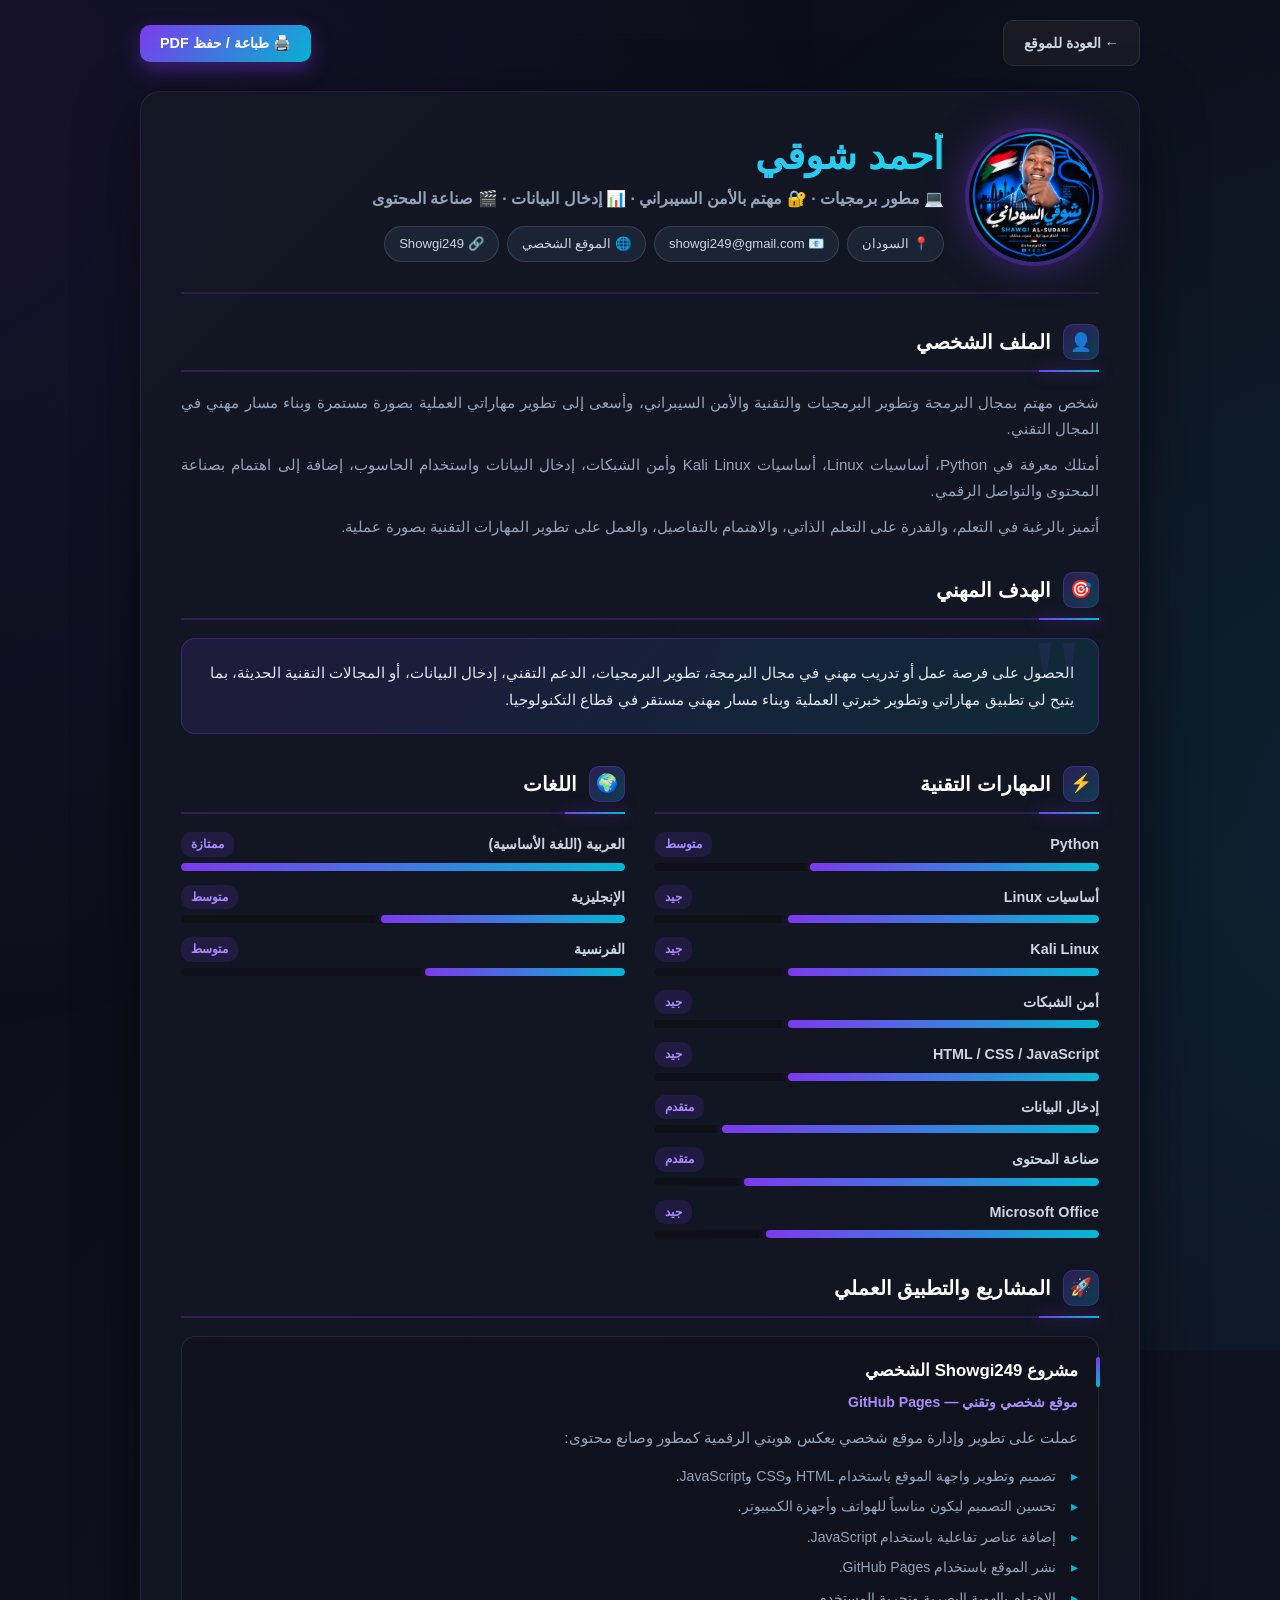
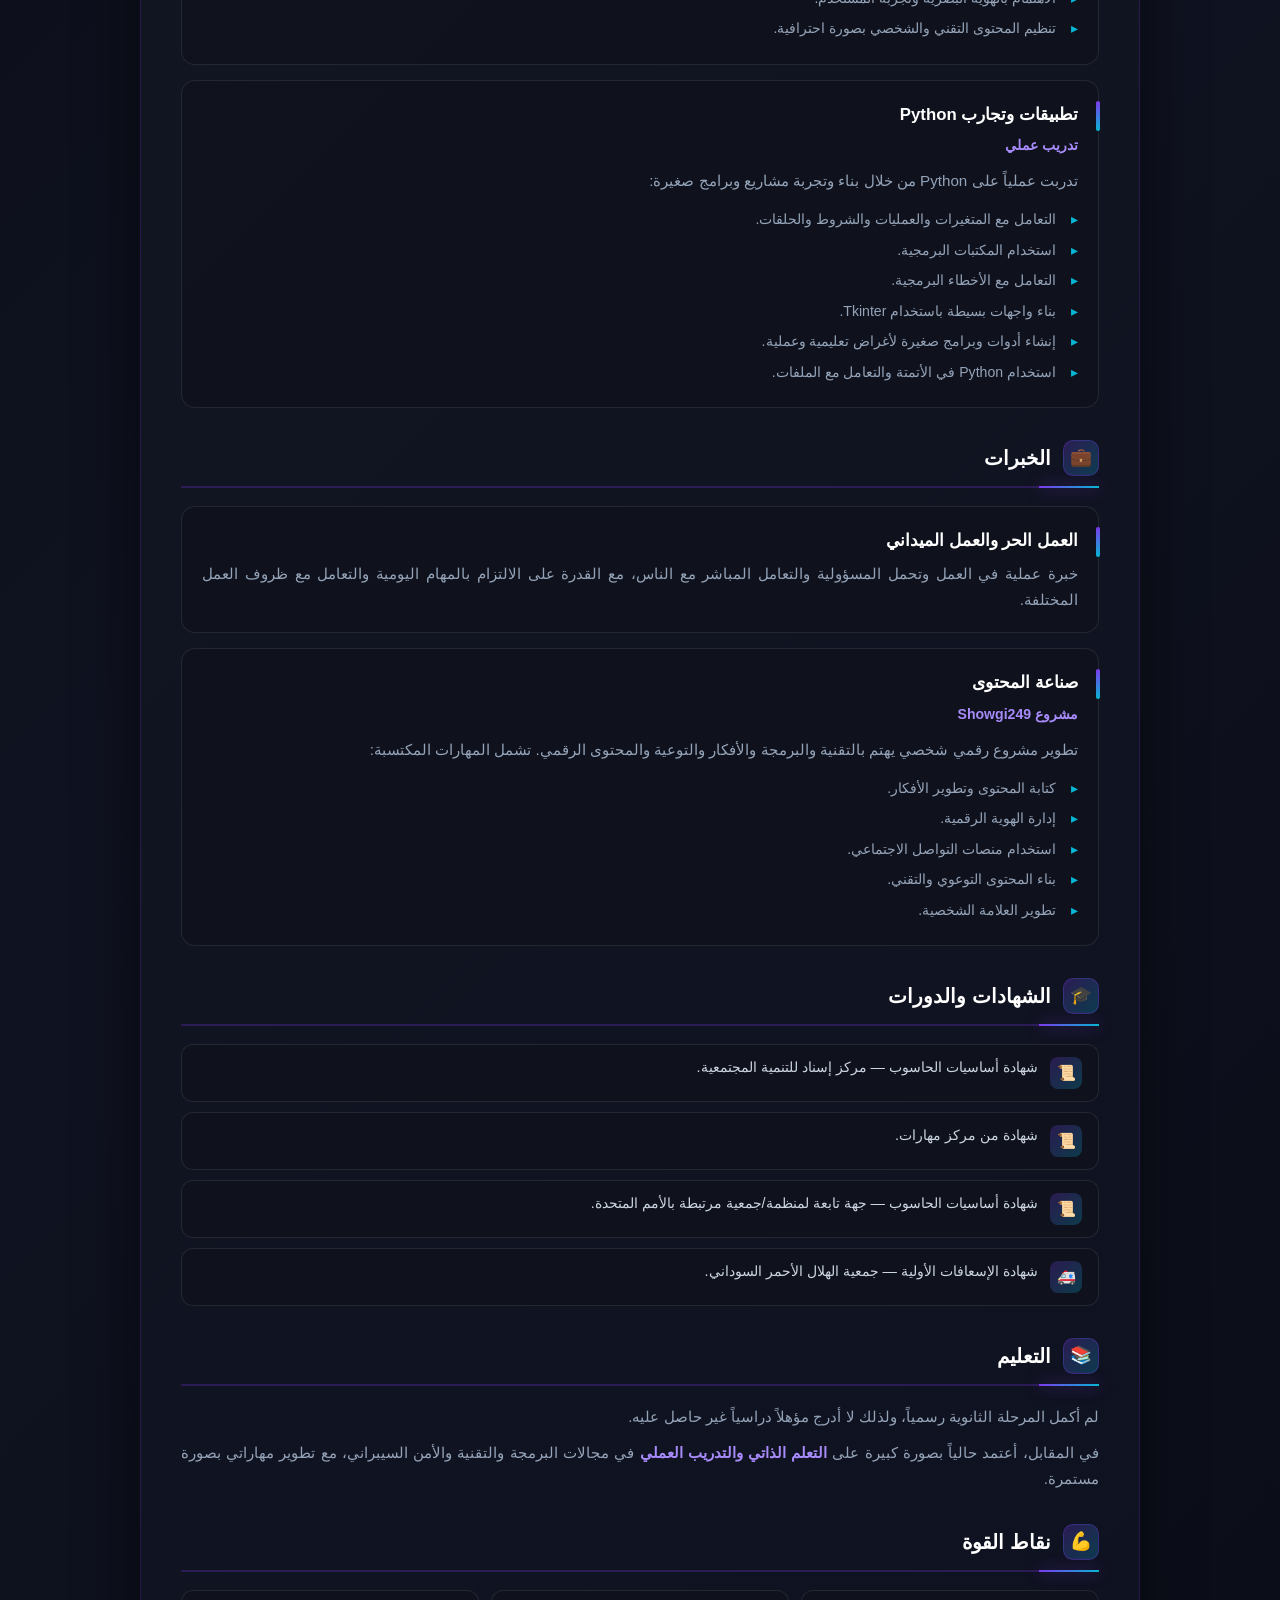
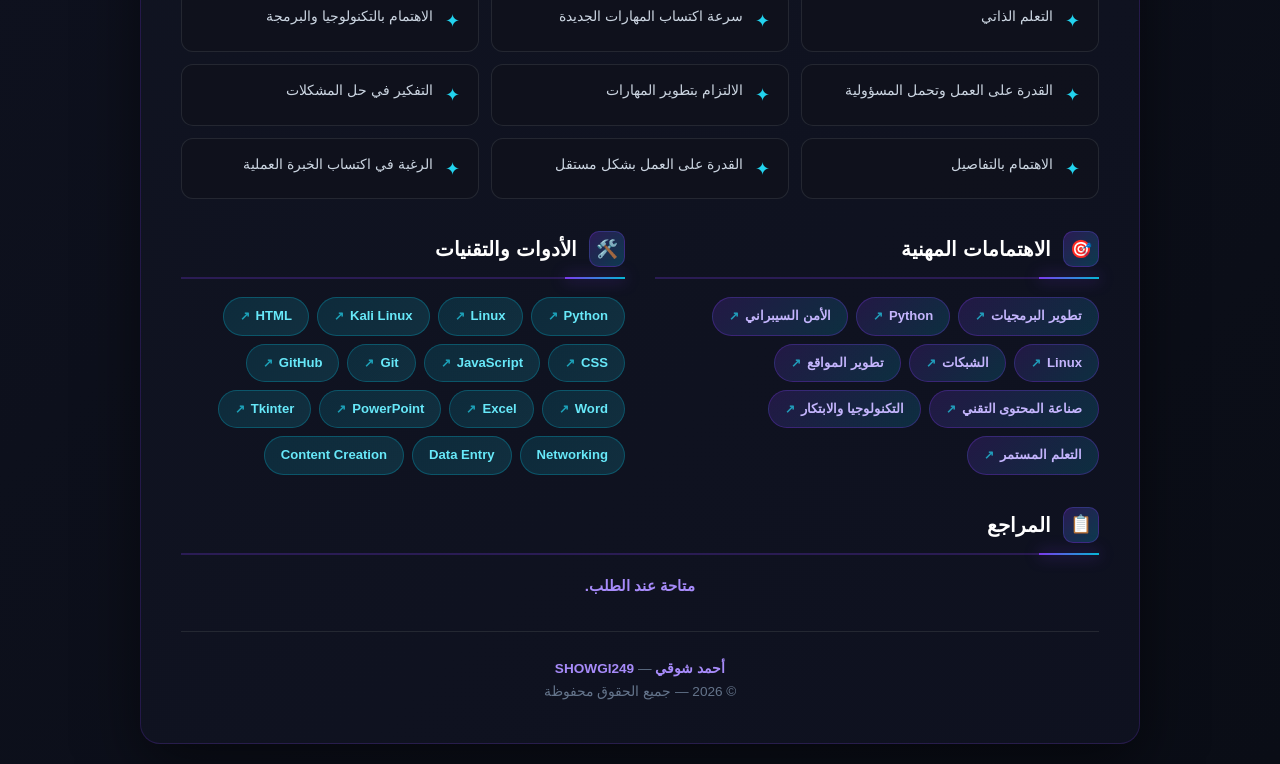
<file: cv.html>
<!DOCTYPE html>
<html lang="ar" dir="rtl">
<head>
  <meta charset="UTF-8">
  <meta name="viewport" content="width=device-width, initial-scale=1.0">
  <title> السيرة الذاتية | أحمد شوقي آدم أحمد - SHOWGI249</title>
  <meta name="description" content="السيرة الذاتية لأحمد شوقي - مطور برمجيات؛ ومهتم بالأمن السيبراني">
  <meta name="theme-color" content="#08090d">

  <!-- الأيقونة (Favicon) -->
  <link rel="icon" type="image/png" href="Showgi.png">
  <link rel="apple-touch-icon" href="Showgi.png">
  <link rel="shortcut icon" href="Showgi.png">

  <style>
    * { margin: 0; padding: 0; box-sizing: border-box; }

    body {
      font-family: 'Segoe UI', Tahoma, Arial, sans-serif;
      background: linear-gradient(135deg, #0a0d16 0%, #0f1220 50%, #0a0d16 100%);
      color: #cbd5e1;
      line-height: 1.7;
      padding: 20px;
      min-height: 100vh;
      position: relative;
      overflow-x: hidden;
    }

    body::before {
      content: '';
      position: fixed;
      top: -50%; right: -50%;
      width: 200%; height: 200%;
      background: radial-gradient(circle at 20% 30%, rgba(124, 58, 237, 0.1) 0%, transparent 40%),
                  radial-gradient(circle at 80% 70%, rgba(6, 182, 212, 0.1) 0%, transparent 40%);
      pointer-events: none;
      z-index: 0;
    }

    .cv-wrapper {
      max-width: 1000px;
      margin: 0 auto;
      position: relative;
      z-index: 1;
    }

    .cv-topbar {
      display: flex;
      justify-content: space-between;
      align-items: center;
      margin-bottom: 25px;
      flex-wrap: wrap;
      gap: 12px;
    }

    .back-btn {
      display: inline-flex;
      align-items: center;
      gap: 8px;
      padding: 10px 20px;
      background: rgba(26, 29, 36, 0.9);
      border: 1px solid #2a2e38;
      color: #cbd5e1;
      border-radius: 10px;
      text-decoration: none;
      font-weight: 600;
      transition: all 0.3s;
      font-size: 0.9rem;
    }

    .back-btn:hover {
      background: rgba(124, 58, 237, 0.2);
      border-color: #7c3aed;
      color: #fff;
      transform: translateX(3px);
    }

    .print-btn {
      display: inline-flex;
      align-items: center;
      gap: 8px;
      padding: 10px 20px;
      background: linear-gradient(135deg, #7c3aed, #06b6d4);
      border: none;
      color: #fff;
      border-radius: 10px;
      cursor: pointer;
      font-weight: 700;
      transition: all 0.3s;
      font-size: 0.9rem;
      font-family: inherit;
      box-shadow: 0 8px 20px rgba(124, 58, 237, 0.4);
    }

    .print-btn:hover {
      transform: translateY(-2px);
      box-shadow: 0 12px 30px rgba(124, 58, 237, 0.6);
    }

    .cv-paper {
      background: linear-gradient(135deg, rgba(20, 24, 36, 0.95) 0%, rgba(15, 18, 32, 0.95) 100%);
      border: 1px solid rgba(124, 58, 237, 0.2);
      border-radius: 20px;
      padding: 40px;
      box-shadow: 0 20px 60px rgba(0, 0, 0, 0.5);
      backdrop-filter: blur(10px);
    }

    .cv-header {
      display: flex;
      align-items: center;
      gap: 25px;
      padding-bottom: 30px;
      margin-bottom: 30px;
      border-bottom: 2px solid rgba(124, 58, 237, 0.2);
      flex-wrap: wrap;
    }

    .cv-avatar {
      width: 130px;
      height: 130px;
      border-radius: 50%;
      overflow: hidden;
      flex-shrink: 0;
      position: relative;
      box-shadow: 0 0 0 4px rgba(124, 58, 237, 0.3), 0 0 40px rgba(124, 58, 237, 0.5);
    }

    .cv-avatar::before {
      content: '';
      position: absolute;
      inset: -4px;
      border-radius: 50%;
      background: linear-gradient(135deg, #7c3aed, #06b6d4);
      z-index: -1;
    }

    .cv-avatar img {
      width: 100%;
      height: 100%;
      object-fit: cover;
    }

    .cv-header-info {
      flex: 1;
      min-width: 250px;
    }

    .cv-name {
      font-size: 2.4rem;
      font-weight: 900;
      background: linear-gradient(90deg, #a78bfa, #38bdf8, #22d3ee);
      -webkit-background-clip: text;
      -webkit-text-fill-color: transparent;
      background-clip: text;
      margin-bottom: 8px;
      line-height: 1.2;
    }

    .cv-role {
      color: #94a3b8;
      font-size: 1rem;
      font-weight: 600;
      margin-bottom: 15px;
      line-height: 1.5;
    }

    .cv-contacts {
      display: flex;
      flex-wrap: wrap;
      gap: 8px;
    }

    .contact-chip {
      display: inline-flex;
      align-items: center;
      gap: 6px;
      padding: 6px 14px;
      background: rgba(30, 41, 59, 0.8);
      border: 1px solid rgba(148, 163, 184, 0.2);
      border-radius: 20px;
      color: #cbd5e1;
      font-size: 0.82rem;
      text-decoration: none;
      transition: all 0.3s;
    }

    .contact-chip:hover {
      background: rgba(124, 58, 237, 0.25);
      border-color: #7c3aed;
      color: #fff;
      transform: translateY(-2px);
    }

    .cv-block {
      margin-bottom: 32px;
      page-break-inside: avoid;
    }

    .cv-block-title {
      display: flex;
      align-items: center;
      gap: 12px;
      font-size: 1.25rem;
      font-weight: 800;
      color: #fff;
      margin-bottom: 18px;
      padding-bottom: 10px;
      border-bottom: 2px solid rgba(124, 58, 237, 0.25);
      position: relative;
    }

    .cv-block-title::before {
      content: '';
      position: absolute;
      bottom: -2px;
      right: 0;
      width: 60px;
      height: 2px;
      background: linear-gradient(90deg, #7c3aed, #06b6d4);
      box-shadow: 0 0 15px rgba(124, 58, 237, 0.8);
    }

    .cv-block-icon {
      width: 36px;
      height: 36px;
      display: inline-flex;
      align-items: center;
      justify-content: center;
      background: linear-gradient(135deg, rgba(124, 58, 237, 0.25), rgba(6, 182, 212, 0.25));
      border-radius: 10px;
      font-size: 1.1rem;
      border: 1px solid rgba(124, 58, 237, 0.3);
    }

    .cv-block p {
      color: #94a3b8;
      font-size: 0.95rem;
      margin-bottom: 10px;
      text-align: justify;
    }

    .cv-block p:last-child { margin-bottom: 0; }

    .goal-box {
      background: linear-gradient(135deg, rgba(124, 58, 237, 0.12), rgba(6, 182, 212, 0.12));
      border: 1px solid rgba(124, 58, 237, 0.3);
      border-radius: 14px;
      padding: 20px 24px;
      color: #e2e8f0;
      font-size: 0.95rem;
      line-height: 1.8;
      position: relative;
      overflow: hidden;
    }

    .goal-box::before {
      content: '"';
      position: absolute;
      top: -20px;
      right: 15px;
      font-size: 8rem;
      color: rgba(124, 58, 237, 0.1);
      font-family: serif;
      line-height: 1;
    }

    .two-col {
      display: grid;
      grid-template-columns: 1fr 1fr;
      gap: 30px;
    }

    .skill {
      margin-bottom: 14px;
    }

    .skill:last-child { margin-bottom: 0; }

    .skill-head {
      display: flex;
      justify-content: space-between;
      align-items: center;
      margin-bottom: 6px;
      font-size: 0.9rem;
      color: #cbd5e1;
      font-weight: 600;
    }

    .skill-level {
      font-size: 0.75rem;
      color: #a78bfa;
      background: rgba(124, 58, 237, 0.15);
      padding: 2px 10px;
      border-radius: 10px;
      font-weight: 700;
    }

    .skill-track {
      height: 8px;
      background: rgba(13, 16, 23, 0.9);
      border-radius: 10px;
      overflow: hidden;
    }

    .skill-fill {
      height: 100%;
      border-radius: 10px;
      background: linear-gradient(90deg, #7c3aed, #06b6d4);
      box-shadow: 0 0 10px rgba(124, 58, 237, 0.5);
      position: relative;
      animation: shimmer 2.5s infinite;
    }

    @keyframes shimmer {
      0% { filter: brightness(1); }
      50% { filter: brightness(1.3); }
      100% { filter: brightness(1); }
    }

    /* ====== الوسوم (Tags) ====== */
    .tags {
      display: flex;
      flex-wrap: wrap;
      gap: 8px;
    }

    .tag {
      display: inline-flex;
      align-items: center;
      gap: 6px;
      padding: 7px 16px;
      background: linear-gradient(135deg, rgba(124, 58, 237, 0.18), rgba(6, 182, 212, 0.18));
      border: 1px solid rgba(124, 58, 237, 0.3);
      color: #c4b5fd;
      border-radius: 20px;
      font-size: 0.82rem;
      font-weight: 600;
      transition: all 0.3s;
      text-decoration: none;
      cursor: pointer;
    }

    /* وسم قابل للنقر */
    .tag-link {
      position: relative;
    }

    .tag-link::after {
      content: '↗';
      font-size: 0.75rem;
      color: #22d3ee;
      opacity: 0.7;
      transition: all 0.3s;
    }

    .tag-link:hover {
      transform: translateY(-3px);
      color: #fff;
      background: linear-gradient(135deg, rgba(124, 58, 237, 0.4), rgba(6, 182, 212, 0.4));
      box-shadow: 0 8px 20px rgba(124, 58, 237, 0.5);
      border-color: #a78bfa;
    }

    .tag-link:hover::after {
      opacity: 1;
      transform: translate(2px, -2px);
    }

    /* وسم ثابت غير قابل للنقر */
    .tag-static {
      cursor: default;
    }

    .tag-static:hover {
      transform: none;
    }

    /* الوسوم الخاصة بالأدوات */
    .tag-tool {
      background: linear-gradient(135deg, rgba(6, 182, 212, 0.15), rgba(34, 211, 238, 0.15));
      border-color: rgba(6, 182, 212, 0.3);
      color: #67e8f9;
    }

    .item {
      background: rgba(15, 18, 28, 0.6);
      border: 1px solid rgba(42, 46, 56, 0.8);
      border-radius: 14px;
      padding: 20px;
      margin-bottom: 15px;
      position: relative;
      transition: all 0.3s;
    }

    .item:last-child { margin-bottom: 0; }

    .item:hover {
      border-color: rgba(124, 58, 237, 0.5);
      transform: translateX(-3px);
      box-shadow: 0 10px 30px rgba(124, 58, 237, 0.15);
    }

    .item::before {
      content: '';
      position: absolute;
      top: 20px;
      right: -2px;
      width: 4px;
      height: 30px;
      background: linear-gradient(180deg, #7c3aed, #06b6d4);
      border-radius: 4px;
    }

    .item-title {
      font-size: 1.05rem;
      font-weight: 800;
      color: #fff;
      margin-bottom: 5px;
    }

    .item-sub {
      color: #a78bfa;
      font-size: 0.88rem;
      font-weight: 600;
      margin-bottom: 10px;
    }

    .item-desc {
      color: #94a3b8;
      font-size: 0.9rem;
      line-height: 1.7;
    }

    .item-list {
      list-style: none;
      padding: 0;
      margin-top: 8px;
    }

    .item-list li {
      color: #94a3b8;
      font-size: 0.88rem;
      padding: 4px 22px 4px 0;
      position: relative;
      line-height: 1.6;
    }

    .item-list li::before {
      content: '▸';
      position: absolute;
      right: 0;
      color: #06b6d4;
      font-size: 0.9rem;
    }

    .achievements {
      display: grid;
      grid-template-columns: repeat(auto-fit, minmax(250px, 1fr));
      gap: 12px;
    }

    .achievement-item {
      display: flex;
      align-items: flex-start;
      gap: 12px;
      padding: 14px 18px;
      background: rgba(15, 18, 28, 0.6);
      border: 1px solid rgba(42, 46, 56, 0.8);
      border-radius: 12px;
      transition: all 0.3s;
    }

    .achievement-item:hover {
      border-color: rgba(124, 58, 237, 0.5);
      background: rgba(124, 58, 237, 0.08);
    }

    .achievement-icon {
      color: #22d3ee;
      font-size: 1.1rem;
      flex-shrink: 0;
      margin-top: 2px;
    }

    .achievement-text {
      color: #cbd5e1;
      font-size: 0.9rem;
      line-height: 1.6;
    }

    .cert-item {
      display: flex;
      align-items: flex-start;
      gap: 12px;
      padding: 12px 16px;
      background: rgba(15, 18, 28, 0.6);
      border: 1px solid rgba(42, 46, 56, 0.8);
      border-radius: 12px;
      margin-bottom: 10px;
      transition: all 0.3s;
    }

    .cert-item:hover {
      border-color: rgba(124, 58, 237, 0.5);
      transform: translateX(-3px);
    }

    .cert-icon {
      width: 32px;
      height: 32px;
      display: inline-flex;
      align-items: center;
      justify-content: center;
      background: linear-gradient(135deg, rgba(124, 58, 237, 0.25), rgba(6, 182, 212, 0.25));
      border-radius: 8px;
      flex-shrink: 0;
      font-size: 0.95rem;
    }

    .cert-text {
      color: #cbd5e1;
      font-size: 0.9rem;
      line-height: 1.5;
    }

    .cv-footer {
      text-align: center;
      padding-top: 25px;
      margin-top: 30px;
      border-top: 1px solid rgba(42, 46, 56, 0.8);
      color: #64748b;
      font-size: 0.85rem;
    }

    .cv-footer strong {
      color: #a78bfa;
    }

    @media (max-width: 700px) {
      body { padding: 12px; }
      .cv-paper { padding: 25px 20px; border-radius: 16px; }
      .cv-header { flex-direction: column; text-align: center; }
      .cv-name { font-size: 1.8rem; }
      .cv-contacts { justify-content: center; }
      .two-col { grid-template-columns: 1fr; gap: 20px; }
      .cv-avatar { width: 110px; height: 110px; }
      .cv-block-title { font-size: 1.1rem; }
      .cv-topbar { justify-content: center; }
    }

    @media print {
      body { background: #fff; color: #000; padding: 0; }
      body::before { display: none; }
      .cv-topbar { display: none; }
      .cv-paper { background: #fff; border: none; box-shadow: none; padding: 20px; }
      .cv-name { background: none; -webkit-text-fill-color: #7c3aed; color: #7c3aed; }
      .cv-block-title, .item-title, .cv-role { color: #000; }
      .cv-block p, .item-desc, .item-list li, .cert-text, .achievement-text { color: #333; }
      .cv-block { page-break-inside: avoid; }
      .item, .cert-item, .achievement-item, .goal-box { background: #f8f9fa; border-color: #ddd; break-inside: avoid; }
    }
  </style>
</head>
<body>

  <div class="cv-wrapper">

    <div class="cv-topbar">
      <a href="index.html" class="back-btn">← العودة للموقع</a>
      <button class="print-btn" onclick="window.print()">🖨️ طباعة / حفظ PDF</button>
    </div>

    <div class="cv-paper">

      <!-- الهيدر -->
      <header class="cv-header">
        <div class="cv-avatar">
          <img src="Showgi.png" alt="أحمد شوقي">
        </div>
        <div class="cv-header-info">
          <h1 class="cv-name">أحمد شوقي</h1>
          <p class="cv-role">💻 مطور برمجيات · 🔐 مهتم بالأمن السيبراني · 📊 إدخال البيانات · 🎬 صناعة المحتوى</p>
          <div class="cv-contacts">
            <span class="contact-chip">📍 السودان</span>
            <a href="mailto:showgi249@gmail.com" class="contact-chip">📧 showgi249@gmail.com</a>
            <a href="https://showgi249.github.io/" target="_blank" class="contact-chip">🌐 الموقع الشخصي</a>
            <span class="contact-chip">🔗 Showgi249</span>
          </div>
        </div>
      </header>

      <!-- الملف الشخصي -->
      <section class="cv-block">
        <h2 class="cv-block-title"><span class="cv-block-icon">👤</span> الملف الشخصي</h2>
        <p>شخص مهتم بمجال البرمجة وتطوير البرمجيات والتقنية والأمن السيبراني، وأسعى إلى تطوير مهاراتي العملية بصورة مستمرة وبناء مسار مهني في المجال التقني.</p>
        <p>أمتلك معرفة في Python، أساسيات Linux، أساسيات Kali Linux وأمن الشبكات، إدخال البيانات واستخدام الحاسوب، إضافة إلى اهتمام بصناعة المحتوى والتواصل الرقمي.</p>
        <p>أتميز بالرغبة في التعلم، والقدرة على التعلم الذاتي، والاهتمام بالتفاصيل، والعمل على تطوير المهارات التقنية بصورة عملية.</p>
      </section>

      <!-- الهدف المهني -->
      <section class="cv-block">
        <h2 class="cv-block-title"><span class="cv-block-icon">🎯</span> الهدف المهني</h2>
        <div class="goal-box">
          الحصول على فرصة عمل أو تدريب مهني في مجال البرمجة، تطوير البرمجيات، الدعم التقني، إدخال البيانات، أو المجالات التقنية الحديثة، بما يتيح لي تطبيق مهاراتي وتطوير خبرتي العملية وبناء مسار مهني مستقر في قطاع التكنولوجيا.
        </div>
      </section>

      <!-- المهارات + اللغات -->
      <div class="two-col">
        <section class="cv-block">
          <h2 class="cv-block-title"><span class="cv-block-icon">⚡</span> المهارات التقنية</h2>

          <div class="skill">
            <div class="skill-head"><span>Python</span><span class="skill-level">متوسط</span></div>
            <div class="skill-track"><div class="skill-fill" style="width: 65%;"></div></div>
          </div>

          <div class="skill">
            <div class="skill-head"><span>أساسيات Linux</span><span class="skill-level">جيد</span></div>
            <div class="skill-track"><div class="skill-fill" style="width: 70%;"></div></div>
          </div>

          <div class="skill">
            <div class="skill-head"><span>Kali Linux</span><span class="skill-level">جيد</span></div>
            <div class="skill-track"><div class="skill-fill" style="width: 70%;"></div></div>
          </div>

          <div class="skill">
            <div class="skill-head"><span>أمن الشبكات</span><span class="skill-level">جيد</span></div>
            <div class="skill-track"><div class="skill-fill" style="width: 70%;"></div></div>
          </div>

          <div class="skill">
            <div class="skill-head"><span>HTML / CSS / JavaScript</span><span class="skill-level">جيد</span></div>
            <div class="skill-track"><div class="skill-fill" style="width: 70%;"></div></div>
          </div>

          <div class="skill">
            <div class="skill-head"><span>إدخال البيانات</span><span class="skill-level">متقدم</span></div>
            <div class="skill-track"><div class="skill-fill" style="width: 85%;"></div></div>
          </div>

          <div class="skill">
            <div class="skill-head"><span>صناعة المحتوى</span><span class="skill-level">متقدم</span></div>
            <div class="skill-track"><div class="skill-fill" style="width: 80%;"></div></div>
          </div>

          <div class="skill">
            <div class="skill-head"><span>Microsoft Office</span><span class="skill-level">جيد</span></div>
            <div class="skill-track"><div class="skill-fill" style="width: 75%;"></div></div>
          </div>
        </section>

        <section class="cv-block">
          <h2 class="cv-block-title"><span class="cv-block-icon">🌍</span> اللغات</h2>

          <div class="skill">
            <div class="skill-head"><span>العربية (اللغة الأساسية)</span><span class="skill-level">ممتازة</span></div>
            <div class="skill-track"><div class="skill-fill" style="width: 100%;"></div></div>
          </div>

          <div class="skill">
            <div class="skill-head"><span>الإنجليزية</span><span class="skill-level">متوسط</span></div>
            <div class="skill-track"><div class="skill-fill" style="width: 55%;"></div></div>
          </div>

          <div class="skill">
            <div class="skill-head"><span>الفرنسية</span><span class="skill-level">متوسط</span></div>
            <div class="skill-track"><div class="skill-fill" style="width: 45%;"></div></div>
          </div>
        </section>
      </div>

      <!-- المشاريع -->
      <section class="cv-block">
        <h2 class="cv-block-title"><span class="cv-block-icon">🚀</span> المشاريع والتطبيق العملي</h2>

        <div class="item">
          <div class="item-title">مشروع Showgi249 الشخصي</div>
          <div class="item-sub">موقع شخصي وتقني — GitHub Pages</div>
          <p class="item-desc">عملت على تطوير وإدارة موقع شخصي يعكس هويتي الرقمية كمطور وصانع محتوى:</p>
          <ul class="item-list">
            <li>تصميم وتطوير واجهة الموقع باستخدام HTML وCSS وJavaScript.</li>
            <li>تحسين التصميم ليكون مناسباً للهواتف وأجهزة الكمبيوتر.</li>
            <li>إضافة عناصر تفاعلية باستخدام JavaScript.</li>
            <li>نشر الموقع باستخدام GitHub Pages.</li>
            <li>الاهتمام بالهوية البصرية وتجربة المستخدم.</li>
            <li>تنظيم المحتوى التقني والشخصي بصورة احترافية.</li>
          </ul>
        </div>

        <div class="item">
          <div class="item-title">تطبيقات وتجارب Python</div>
          <div class="item-sub">تدريب عملي</div>
          <p class="item-desc">تدربت عملياً على Python من خلال بناء وتجربة مشاريع وبرامج صغيرة:</p>
          <ul class="item-list">
            <li>التعامل مع المتغيرات والعمليات والشروط والحلقات.</li>
            <li>استخدام المكتبات البرمجية.</li>
            <li>التعامل مع الأخطاء البرمجية.</li>
            <li>بناء واجهات بسيطة باستخدام Tkinter.</li>
            <li>إنشاء أدوات وبرامج صغيرة لأغراض تعليمية وعملية.</li>
            <li>استخدام Python في الأتمتة والتعامل مع الملفات.</li>
          </ul>
        </div>
      </section>

      <!-- الخبرات -->
      <section class="cv-block">
        <h2 class="cv-block-title"><span class="cv-block-icon">💼</span> الخبرات</h2>

        <div class="item">
          <div class="item-title">العمل الحر والعمل الميداني</div>
          <p class="item-desc">خبرة عملية في العمل وتحمل المسؤولية والتعامل المباشر مع الناس، مع القدرة على الالتزام بالمهام اليومية والتعامل مع ظروف العمل المختلفة.</p>
        </div>

        <div class="item">
          <div class="item-title">صناعة المحتوى</div>
          <div class="item-sub">مشروع Showgi249</div>
          <p class="item-desc">تطوير مشروع رقمي شخصي يهتم بالتقنية والبرمجة والأفكار والتوعية والمحتوى الرقمي. تشمل المهارات المكتسبة:</p>
          <ul class="item-list">
            <li>كتابة المحتوى وتطوير الأفكار.</li>
            <li>إدارة الهوية الرقمية.</li>
            <li>استخدام منصات التواصل الاجتماعي.</li>
            <li>بناء المحتوى التوعوي والتقني.</li>
            <li>تطوير العلامة الشخصية.</li>
          </ul>
        </div>
      </section>

      <!-- الشهادات -->
      <section class="cv-block">
        <h2 class="cv-block-title"><span class="cv-block-icon">🎓</span> الشهادات والدورات</h2>

        <div class="cert-item">
          <span class="cert-icon">📜</span>
          <span class="cert-text">شهادة أساسيات الحاسوب — مركز إسناد للتنمية المجتمعية.</span>
        </div>
        <div class="cert-item">
          <span class="cert-icon">📜</span>
          <span class="cert-text">شهادة من مركز مهارات.</span>
        </div>
        <div class="cert-item">
          <span class="cert-icon">📜</span>
          <span class="cert-text">شهادة أساسيات الحاسوب — جهة تابعة لمنظمة/جمعية مرتبطة بالأمم المتحدة.</span>
        </div>
        <div class="cert-item">
          <span class="cert-icon">🚑</span>
          <span class="cert-text">شهادة الإسعافات الأولية — جمعية الهلال الأحمر السوداني.</span>
        </div>
      </section>

      <!-- التعليم -->
      <section class="cv-block">
        <h2 class="cv-block-title"><span class="cv-block-icon">📚</span> التعليم</h2>
        <p>لم أكمل المرحلة الثانوية رسمياً، ولذلك لا أدرج مؤهلاً دراسياً غير حاصل عليه.</p>
        <p>في المقابل، أعتمد حالياً بصورة كبيرة على <strong style="color: #a78bfa;">التعلم الذاتي والتدريب العملي</strong> في مجالات البرمجة والتقنية والأمن السيبراني، مع تطوير مهاراتي بصورة مستمرة.</p>
      </section>

      <!-- نقاط القوة -->
      <section class="cv-block">
        <h2 class="cv-block-title"><span class="cv-block-icon">💪</span> نقاط القوة</h2>
        <div class="achievements">
          <div class="achievement-item"><span class="achievement-icon">✦</span><span class="achievement-text">التعلم الذاتي</span></div>
          <div class="achievement-item"><span class="achievement-icon">✦</span><span class="achievement-text">سرعة اكتساب المهارات الجديدة</span></div>
          <div class="achievement-item"><span class="achievement-icon">✦</span><span class="achievement-text">الاهتمام بالتكنولوجيا والبرمجة</span></div>
          <div class="achievement-item"><span class="achievement-icon">✦</span><span class="achievement-text">القدرة على العمل وتحمل المسؤولية</span></div>
          <div class="achievement-item"><span class="achievement-icon">✦</span><span class="achievement-text">الالتزام بتطوير المهارات</span></div>
          <div class="achievement-item"><span class="achievement-icon">✦</span><span class="achievement-text">التفكير في حل المشكلات</span></div>
          <div class="achievement-item"><span class="achievement-icon">✦</span><span class="achievement-text">الاهتمام بالتفاصيل</span></div>
          <div class="achievement-item"><span class="achievement-icon">✦</span><span class="achievement-text">القدرة على العمل بشكل مستقل</span></div>
          <div class="achievement-item"><span class="achievement-icon">✦</span><span class="achievement-text">الرغبة في اكتساب الخبرة العملية</span></div>
        </div>
      </section>

      <!-- الاهتمامات + الأدوات -->
      <div class="two-col">
        <section class="cv-block">
          <h2 class="cv-block-title"><span class="cv-block-icon">🎯</span> الاهتمامات المهنية</h2>
          <div class="tags">
            <a href="https://github.com/" target="_blank" rel="noopener" class="tag tag-link">تطوير البرمجيات</a>
            <a href="https://www.python.org/" target="_blank" rel="noopener" class="tag tag-link">Python</a>
            <a href="https://www.cisa.gov/cybersecurity" target="_blank" rel="noopener" class="tag tag-link">الأمن السيبراني</a>
            <a href="https://www.linux.org/" target="_blank" rel="noopener" class="tag tag-link">Linux</a>
            <a href="https://www.cisco.com/c/en/us/solutions/enterprise-networks/what-is-computer-networking.html" target="_blank" rel="noopener" class="tag tag-link">الشبكات</a>
            <a href="https://developer.mozilla.org/" target="_blank" rel="noopener" class="tag tag-link">تطوير المواقع</a>
            <a href="https://www.youtube.com/" target="_blank" rel="noopener" class="tag tag-link">صناعة المحتوى التقني</a>
            <a href="https://www.technologyreview.com/" target="_blank" rel="noopener" class="tag tag-link">التكنولوجيا والابتكار</a>
            <a href="https://www.freecodecamp.org/" target="_blank" rel="noopener" class="tag tag-link">التعلم المستمر</a>
          </div>
        </section>

        <section class="cv-block">
          <h2 class="cv-block-title"><span class="cv-block-icon">🛠️</span> الأدوات والتقنيات</h2>
          <div class="tags">
            <a href="https://www.python.org/" target="_blank" rel="noopener" class="tag tag-link tag-tool">Python</a>
            <a href="https://www.linux.org/" target="_blank" rel="noopener" class="tag tag-link tag-tool">Linux</a>
            <a href="https://www.kali.org/" target="_blank" rel="noopener" class="tag tag-link tag-tool">Kali Linux</a>
            <a href="https://developer.mozilla.org/en-US/docs/Web/HTML" target="_blank" rel="noopener" class="tag tag-link tag-tool">HTML</a>
            <a href="https://developer.mozilla.org/en-US/docs/Web/CSS" target="_blank" rel="noopener" class="tag tag-link tag-tool">CSS</a>
            <a href="https://developer.mozilla.org/en-US/docs/Web/JavaScript" target="_blank" rel="noopener" class="tag tag-link tag-tool">JavaScript</a>
            <a href="https://git-scm.com/" target="_blank" rel="noopener" class="tag tag-link tag-tool">Git</a>
            <a href="https://github.com/" target="_blank" rel="noopener" class="tag tag-link tag-tool">GitHub</a>
            <a href="https://www.microsoft.com/microsoft-365/word" target="_blank" rel="noopener" class="tag tag-link tag-tool">Word</a>
            <a href="https://www.microsoft.com/microsoft-365/excel" target="_blank" rel="noopener" class="tag tag-link tag-tool">Excel</a>
            <a href="https://www.microsoft.com/microsoft-365/powerpoint" target="_blank" rel="noopener" class="tag tag-link tag-tool">PowerPoint</a>
            <a href="https://docs.python.org/3/library/tkinter.html" target="_blank" rel="noopener" class="tag tag-link tag-tool">Tkinter</a>
            <span class="tag tag-static tag-tool">Networking</span>
            <span class="tag tag-static tag-tool">Data Entry</span>
            <span class="tag tag-static tag-tool">Content Creation</span>
          </div>
        </section>
      </div>

      <!-- المراجع -->
      <section class="cv-block">
        <h2 class="cv-block-title"><span class="cv-block-icon">📋</span> المراجع</h2>
        <p style="text-align: center; color: #a78bfa; font-weight: 600;">متاحة عند الطلب.</p>
      </section>

      <div class="cv-footer">
        <p><strong>أحمد شوقي</strong> — <strong>SHOWGI249</strong></p>
        <p>© 2026 — جميع الحقوق محفوظة</p>
      </div>

    </div>
  </div>

</body>
</html>
</file>
